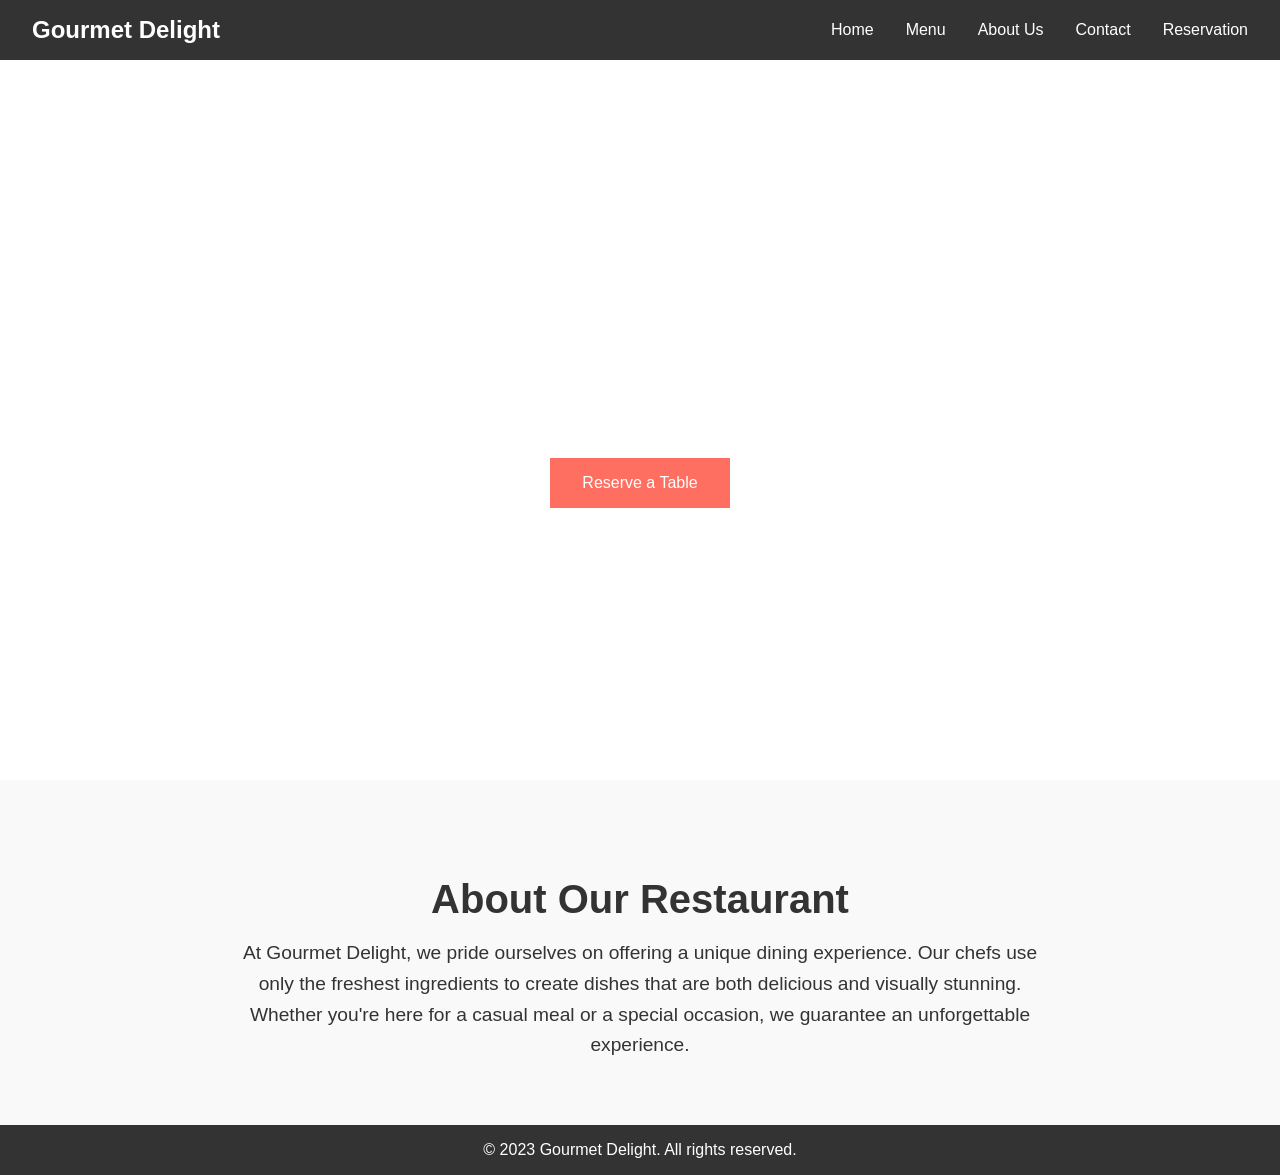
<file: index.html>
<!DOCTYPE html>
<html lang="en">
<head>
    <meta charset="UTF-8">
    <meta name="viewport" content="width=device-width, initial-scale=1.0">
    <title>Gourmet Delight - Home</title>
    <style>
        body {
            font-family: 'Arial', sans-serif;
            margin: 0;
            padding: 0;
            color: #333;
        }

        a {
            text-decoration: none;
            color: #fff;
        }
        nav {
            background-color: #333;
            padding: 1rem 2rem;
            display: flex;
            justify-content: space-between;
            align-items: center;
        }
        nav .logo {
            font-size: 1.5rem;
            font-weight: bold;
            color: #fff;
        }
        nav ul {
            list-style: none;
            margin: 0;
            padding: 0;
            display: flex;
        }
        nav ul li {
            margin-left: 2rem;
        }
        nav ul li a:hover {
            color: #ff6f61;
        }
        .hero {
            background-image: url('https://dynamic-media-cdn.tripadvisor.com/media/photo-o/2a/33/10/3e/manila-bay-kitchen-is.jpg'); 
            background-size: cover;
            background-position: center;
            height: 80vh;
            display: flex;
            justify-content: center;
            align-items: center;
            color: #fff;
            text-align: center;
        }
        .hero h1 {
            font-size: 3.5rem;
            margin: 0;
        }
        .hero p {
            font-size: 1.5rem;
            margin: 1rem 0;
        }

        .hero button {
            background-color: #ff6f61;
            border: none;
            padding: 1rem 2rem;
            font-size: 1rem;
            color: #fff;
            cursor: pointer;
            transition: background-color 0.3s;
        }

        .hero button:hover {
            background-color: #e65a50;
        }
        .intro {
            padding: 4rem 2rem;
            text-align: center;
            background-color: #f9f9f9;
        }

        .intro h2 {
            font-size: 2.5rem;
            margin-bottom: 1rem;
        }

        .intro p {
            font-size: 1.2rem;
            max-width: 800px;
            margin: 0 auto;
            line-height: 1.6;
        }

        footer {
            background-color: #333;
            color: #fff;
            text-align: center;
            padding: 1rem 0;
        }

        footer p {
            margin: 0;
        }
    </style>
</head>
<body>
    <header>
     <nav>
        <div class="logo">Gourmet Delight</div>
        <ul>
            <li><a href="index.html">Home</a></li>
            <li><a href="menu.html">Menu </a></li>
            <li><a href="about.html">About Us</a></li>
            <li><a href="contact.html">Contact</a></li>
            <li><a href="reservation.php">Reservation</a></li>
        </ul>
     </nav>
    </header>

    <section class="hero">
        <div>
            <h1>Welcome to Gourmet Delight</h1>
            <p>Experience the finest cuisine in town</p>
            <button><a href="reservation.php">Reserve a Table</a></button>
        </div>
    </section>

    <section class="intro">
        <h2>About Our Restaurant</h2>
        <p>
            At Gourmet Delight, we pride ourselves on offering a unique dining experience. Our chefs use only the freshest ingredients to create dishes that are both delicious and visually stunning. Whether you're here for a casual meal or a special occasion, we guarantee an unforgettable experience.
        </p>
    </section>
    <footer>
        <p>&copy; 2023 Gourmet Delight. All rights reserved.</p>
    </footer>

</body>
</html>
</file>
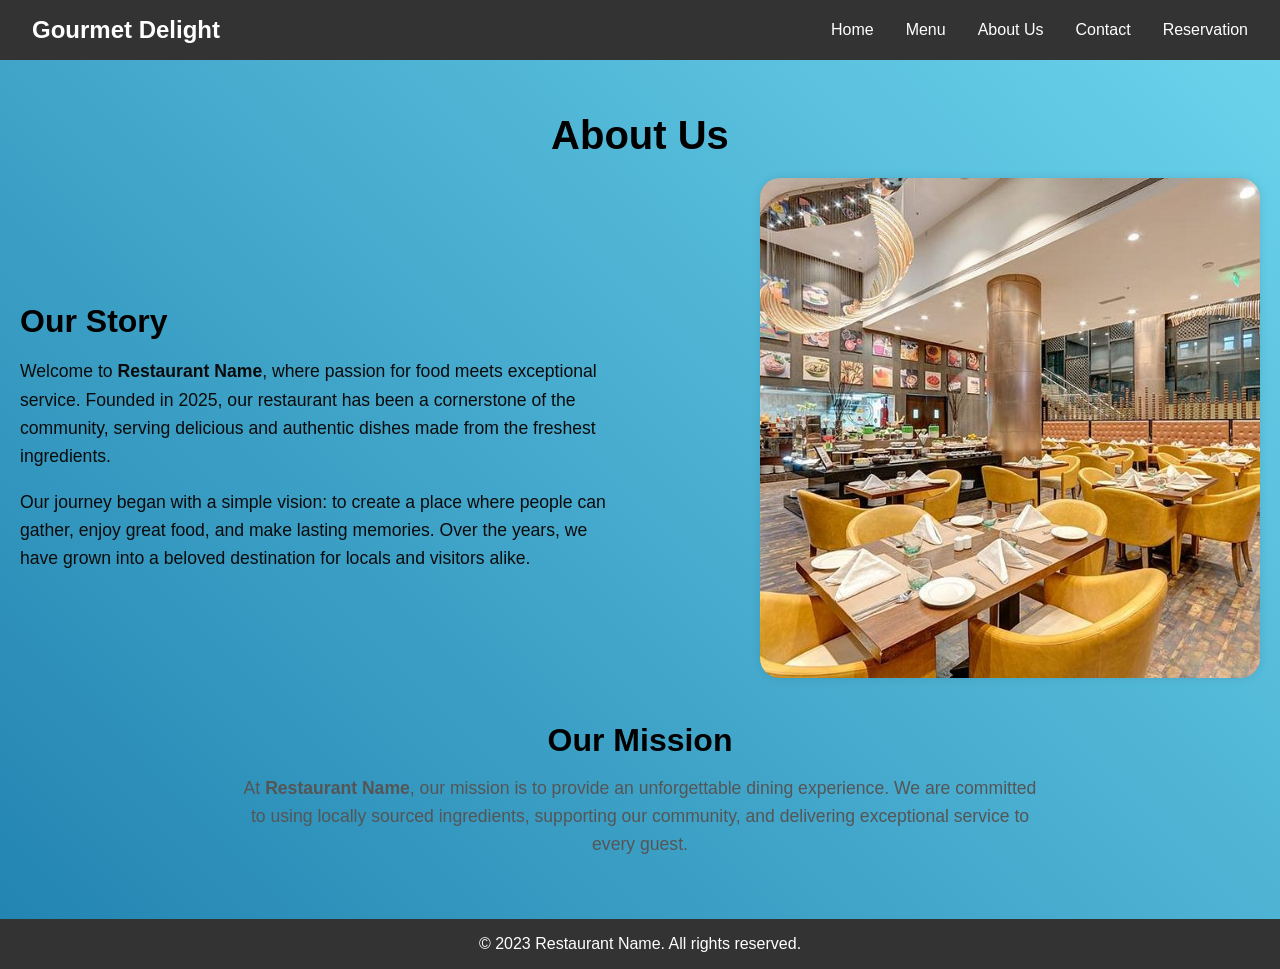
<file: about.html>
<!DOCTYPE html>
<html lang="en">
<head>
    <meta charset="UTF-8">
    <meta name="viewport" content="width=device-width, initial-scale=1.0">
    <title>About Us - Restaurant Name</title>
    <style>
 .body {
    font-family: 'Arial', sans-serif;
    margin: 0;
    padding: 0;
    color: #333;
}

a {
    text-decoration: none;
    color: #fff;
}

nav {
    background-color: #333;
    padding: 1rem 2rem;
    display: flex;
    justify-content: space-between;
    align-items: center;
}

nav .logo {
    font-size: 1.5rem;
    font-weight: bold;
    color: #fff;
}
nav ul {
    list-style: none;
    margin: 0;
    padding: 0;
    display: flex;
}

nav ul li {
    margin-left: 2rem;
}

nav ul li a:hover {
    color: #ff6f61;
}

.about {
    padding: 20px;
    text-align: center;
}

.about h2 {
    font-size: 2.5em;
    margin-bottom: 20px;
}

.about-content {
    display: flex;
    flex-wrap: wrap;
    justify-content: space-between;
    align-items: center;
    margin-bottom: 40px;
}

.about-text {
    flex: 1;
    max-width: 600px;
    text-align: left;
    margin-right: 20px;
}

.about-text h3 {
    font-size: 2em;
    margin-bottom: 15px;
}

.about-text p {
    font-size: 1.1em;
    line-height: 1.6;
    color: #0b0b0b;
}

.about-image {
    flex: 1;
    max-width: 500px;
}

.about-image img {
    width: 100%;
    border-radius: 20px;
    box-shadow: 0 0 10px rgba(0, 0, 0, 0.1);
}

.mission {
    margin-bottom: 40px;
}

.mission h3 {
    font-size: 2em;
    margin-bottom: 15px;
}

.mission p {
    font-size: 1.1em;
    line-height: 1.6;
    color: #555;
    max-width: 800px;
    margin: 0 auto;
}

.team {
    margin-bottom: 40px;
}

.team h3 {
    font-size: 2em;
    margin-bottom: 20px;
}

.team-members {
    display: flex;
    justify-content: space-around;
    flex-wrap: wrap;
}

.team-member {
    background: #fff;
    padding: 20px;
    border-radius: 10px;
    box-shadow: 0 0 10px rgba(0, 0, 0, 0.1);
    margin: 10px;
    max-width: 250px;
    text-align: center;
}

.team-member img {
    width: 150px;
    height: 150px;
    border-radius: 50%;
    object-fit: cover;
    margin-bottom: 15px;
}

.team-member h4 {
    font-size: 1.5em;
    margin-bottom: 10px;
}

.team-member p {
    font-size: 1em;
    color: #555;
}
footer {
            background-color: #333;
            color: #fff;
            text-align: center;
            padding: 1rem 0;
        }

        footer p {
            margin: 0;
        }
body {
    font-family: Arial, sans-serif;
    margin: 0;
    padding: 0;
    background:linear-gradient(45deg,#2183b0,#6dd5ed);

}
</style>
</head>
<body>
    <header>
        <nav>
            <div class="logo">Gourmet Delight</div>
            <ul>
                <li><a href="index.html">Home</a></li>
                <li><a href="menu.html">Menu</a></li>
                <li><a href="about.html">About Us</a></li>
                <li><a href="contact.html">Contact</a></li>
                <li><a href="reservation.php">Reservation</a></li>
            </ul>
        </nav>
    </header>

    <section class="about">
        <h2>About Us</h2>
        <div class="about-content">
            <div class="about-text">
                <h3>Our Story</h3>
                <p>
                    Welcome to <strong>Restaurant Name</strong>, where passion for food meets exceptional service. 
                    Founded in 2025, our restaurant has been a cornerstone of the community, serving delicious 
                    and authentic dishes made from the freshest ingredients.
                </p>
                <p>
                    Our journey began with a simple vision: to create a place where people can gather, enjoy 
                    great food, and make lasting memories. Over the years, we have grown into a beloved 
                    destination for locals and visitors alike.
                </p>
            </div>
            <div class="about-image">
                <img src="ourresaturant.jpg" alt="Our Restaurant">
            </div>
        </div>

        <div class="mission">
            <h3>Our Mission</h3>
            <p>
                At <strong>Restaurant Name</strong>, our mission is to provide an unforgettable dining experience. 
                We are committed to using locally sourced ingredients, supporting our community, and 
                delivering exceptional service to every guest.
            </p>
        </div>
    </section>

    <footer>
        <p>&copy; 2023 Restaurant Name. All rights reserved.</p>
    </footer>
</body>
</html>
</file>
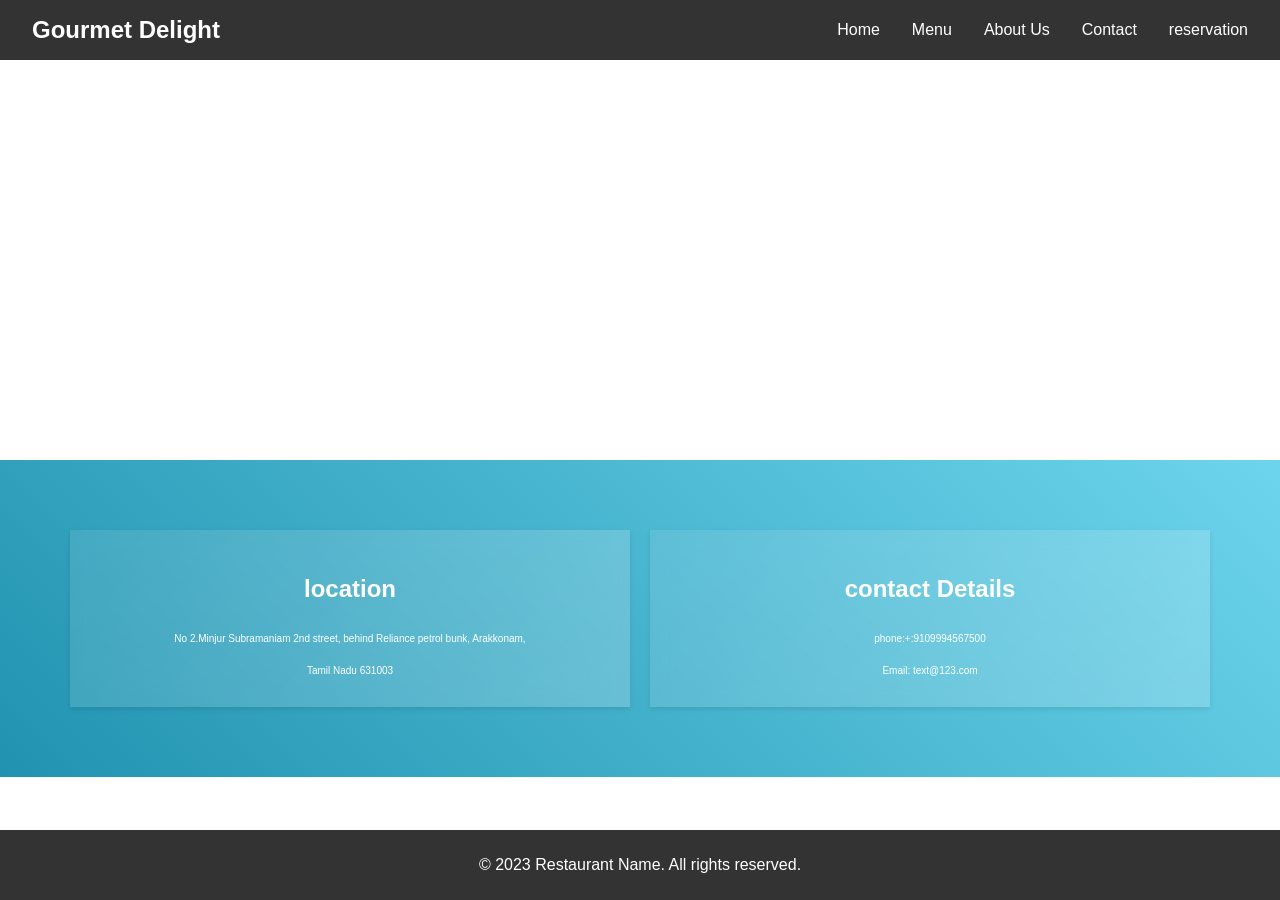
<file: contact.html>
<!DOCTYPE html>
<html lang="en">
<head>
    <meta charset="UTF-8">
    <meta name="viewport" content="width=device-width, initial-scale=1.0">
    <title>About Us - Restaurant Name</title>
<style>
.row6 {
    display:flex;
    justify-content:space-between;
    padding:60px;
    background:linear-gradient(45deg,#2193b0,#6dd5ed);

}
.col6,.col7 {
    flex:1;
    padding:20px;
    margin:10px;
    background:linear-gradient(135deg,rgba(255,255,255,0.1),rgba(255,255,255,0.2));
    backdrop-filter:blur(10px);
    -webkit-backdrop-filter:blur(10px);
    transition:all 0.3s ease;
    box-shadow:0 2px 5px rgba(0,0,0,0.1);
    text-align:center;
    display: flex;
    flex-direction:column;
    align-items:center;
} 
.col6:hover, .col7:hover {
    transform: translate(-5px);
    box-shadow: 0 5px 15px rgba(0,0,0,0.3);
    background: linear-gradient(135deg,rgba(255,255,255,0.1),rgba(255,255,255,0.2));

}
.col6, .col7{
    color:white;
    font-size:10px;
    line-height:1.6;
}
.col6 p, .col7 p {
    margin:8px 0;
}
.row5 iframe {
    display:block;
    width:100%;
    height:400px;
    border:none;
}
.box-title{
    font-size: 24px;
    font-weight:bold;
    margin-bottom:15px;
    color:white;
    text-tranform:uppercase;
}
.row7{
    background: #333;
    color: #fff;
    text-align: center;
    padding: 10px 0;
    position: fixed;
    width: 100%;
    bottom: 0;
}
body {
            font-family: 'Arial', sans-serif;
            margin: 0;
            padding: 0;
            color: #333;
        }a {
            text-decoration: none;
            color: #fff;
        }
        nav {
            background-color: #333;
            padding: 1rem 2rem;
            display: flex;
            justify-content: space-between;
            align-items: center;
        }
        nav .logo {
            font-size: 1.5rem;
            font-weight: bold;
            color: #fff;
        }
        nav ul {
            list-style: none;
            margin: 0;
            padding: 0;
            display: flex;
        }
        nav ul li {
            margin-left: 2rem;
        }
        nav ul li a:hover {
            color: #ff6f61;
        }
</style>
<nav>
    <div class="logo">Gourmet Delight</div>
    <ul>
        <li><a href="index.html">Home</a></li>
        <li><a href="menu.html">Menu</a></li>
        <li><a href="about.html">About Us</a></li>
        <li><a href="contact.html">Contact</a></li>
        <li><a href="reservation.php">reservation</a></li>
    </ul>
</nav>

<div id="contact">
    <div class="row5">
        <iframe src="https://www.google.com/maps/embed?pb=!1m18!1m12!1m3!1d31089.130148953147!2d79.64047778050482!3d13.090232049279923!2m3!1f0!2f0!3f0!3m2!1i1024!2i768!4f13.1!3m3!1m2!1s0x3a52bc12f495d277%3A0x667326bebbc310d!2sSri%20Ramana&#39;s%20Restaurant%20and%20party%20hall%20A%2FC!5e0!3m2!1sen!2sin!4v1738839746338!5m2!1sen!2sin" width="600" height="450" style="border:0;" allowfullscreen="" loading="lazy" referrerpolicy="no-referrer-when-downgrade"></iframe>
        
    </div>
    <div class="row6">
        <div class="col6">
            <h2 class="box-title">location</h2>
            <p>No 2.Minjur Subramaniam 2nd street, behind Reliance petrol bunk, Arakkonam,</p>
            <p>Tamil Nadu 631003</p>
        </div>
        <div class="col7">
            <h2 class="box-title">contact Details</h2>
            <p>phone:+:9109994567500</p>
            <p>Email: text@123.com</p>
        </div>
    </div>
    <div class="row7">
        <p>&copy; 2023 Restaurant Name. All rights reserved.</p>
    </div>
</div>
</html>
</file>
